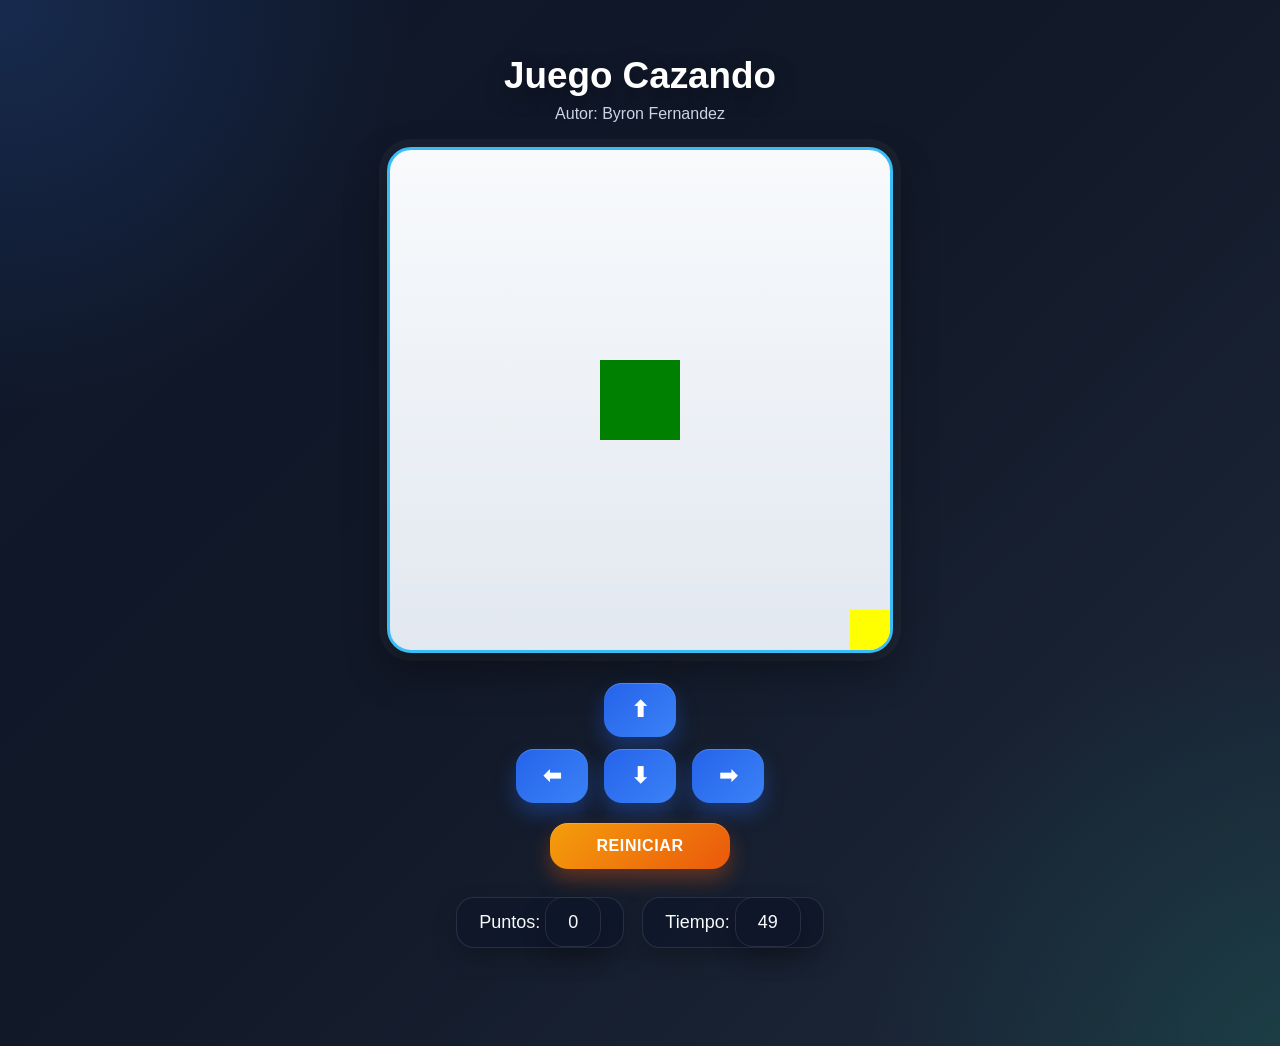
<file: index.html>
<!DOCTYPE html>
<html lang="es">
<head>
  <meta charset="UTF-8">
  <meta name="viewport" content="width=device-width, initial-scale=1.0">
  <title>Juego Cazando</title>
  <link rel="stylesheet" href="cazando.css">
</head>
<body onload="iniciarJuego()">

  <h1>Juego Cazando</h1>
  <p>Autor: Byron Fernandez</p>

  <canvas id="areaJuego" width="500" height="500"></canvas>

  <div class="controles">
    <button onclick="moverArriba()">⬆</button>
    <br>
    <button onclick="moverIzquierda()">⬅</button>
    <button onclick="moverAbajo()">⬇</button>
    <button onclick="moverDerecha()">➡</button>
    <br>
    <button onclick="reiniciarJuego()">REINICIAR</button>
  </div>

  <div class="panel">
    <span>Puntos: <span id="puntos">0</span></span>
    <span>Tiempo: <span id="tiempo">10</span></span>
  </div>

  <p id="mensaje"></p>
  <script src="utils.js"></script>
  <script src="cazando.js"></script>
</body>
</html>
</file>
<file: cazando.css>
* {
  box-sizing: border-box;
}

body {
  text-align: center;
  font-family: "Segoe UI", Arial, sans-serif;
  background:
    radial-gradient(circle at top left, rgba(59, 130, 246, 0.18), transparent 25%),
    radial-gradient(circle at bottom right, rgba(16, 185, 129, 0.14), transparent 25%),
    linear-gradient(135deg, #0f172a 0%, #111827 45%, #1e293b 100%);
  color: #f8fafc;
  margin: 0;
  padding: 30px 20px;
  min-height: 100vh;
}

h1 {
  margin-bottom: 8px;
  font-size: 2.3rem;
  color: #ffffff;
  text-shadow: 0 8px 24px rgba(0, 0, 0, 0.35);
}

p {
  margin-top: 0;
  color: #cbd5e1;
  font-size: 1rem;
}

canvas {
  background:
    linear-gradient(180deg, #f8fafc 0%, #e2e8f0 100%);
  border: 3px solid #38bdf8;
  border-radius: 24px;
  box-shadow:
    0 18px 40px rgba(0, 0, 0, 0.35),
    0 0 0 8px rgba(255, 255, 255, 0.04);
  display: block;
  margin: 24px auto 0;
  max-width: 100%;
  height: auto;
}

.panel {
  margin: 22px auto 0;
  font-size: 18px;
  display: flex;
  justify-content: center;
  gap: 18px;
  flex-wrap: wrap;
  max-width: 500px;
}

.panel span {
  background: rgba(15, 23, 42, 0.78);
  border: 1px solid rgba(148, 163, 184, 0.18);
  border-radius: 18px;
  padding: 14px 22px;
  min-width: 150px;
  box-shadow: 0 10px 24px rgba(0, 0, 0, 0.22);
}

.controles {
  margin-top: 24px;
}

button {
  margin: 6px;
  padding: 14px 18px;
  min-width: 72px;
  font-size: 22px;
  font-weight: 700;
  border: none;
  border-radius: 18px;
  cursor: pointer;
  color: #ffffff;
  background: linear-gradient(135deg, #2563eb, #3b82f6);
  box-shadow:
    0 10px 20px rgba(37, 99, 235, 0.35),
    inset 0 1px 0 rgba(255, 255, 255, 0.18);
  transition: transform 0.18s ease, filter 0.18s ease, box-shadow 0.18s ease;
}

button:hover {
  transform: translateY(-2px);
  filter: brightness(1.05);
}

button:active {
  transform: translateY(1px);
}

button:last-child {
  margin-top: 14px;
  min-width: 180px;
  font-size: 16px;
  letter-spacing: 0.6px;
  background: linear-gradient(135deg, #f59e0b, #ea580c);
  box-shadow:
    0 10px 20px rgba(234, 88, 12, 0.35),
    inset 0 1px 0 rgba(255, 255, 255, 0.18);
}

#mensaje {
  font-size: 20px;
  font-weight: bold;
  color: #fca5a5;
  margin-top: 20px;
  min-height: 28px;
}

@media (max-width: 600px) {
  body {
    padding: 24px 14px;
  }

  h1 {
    font-size: 1.9rem;
  }

  .panel {
    gap: 12px;
  }

  .panel span {
    width: 100%;
    max-width: 260px;
  }

  button {
    min-width: 68px;
    font-size: 20px;
    padding: 12px 16px;
  }

  button:last-child {
    min-width: 200px;
  }
}
</file>
